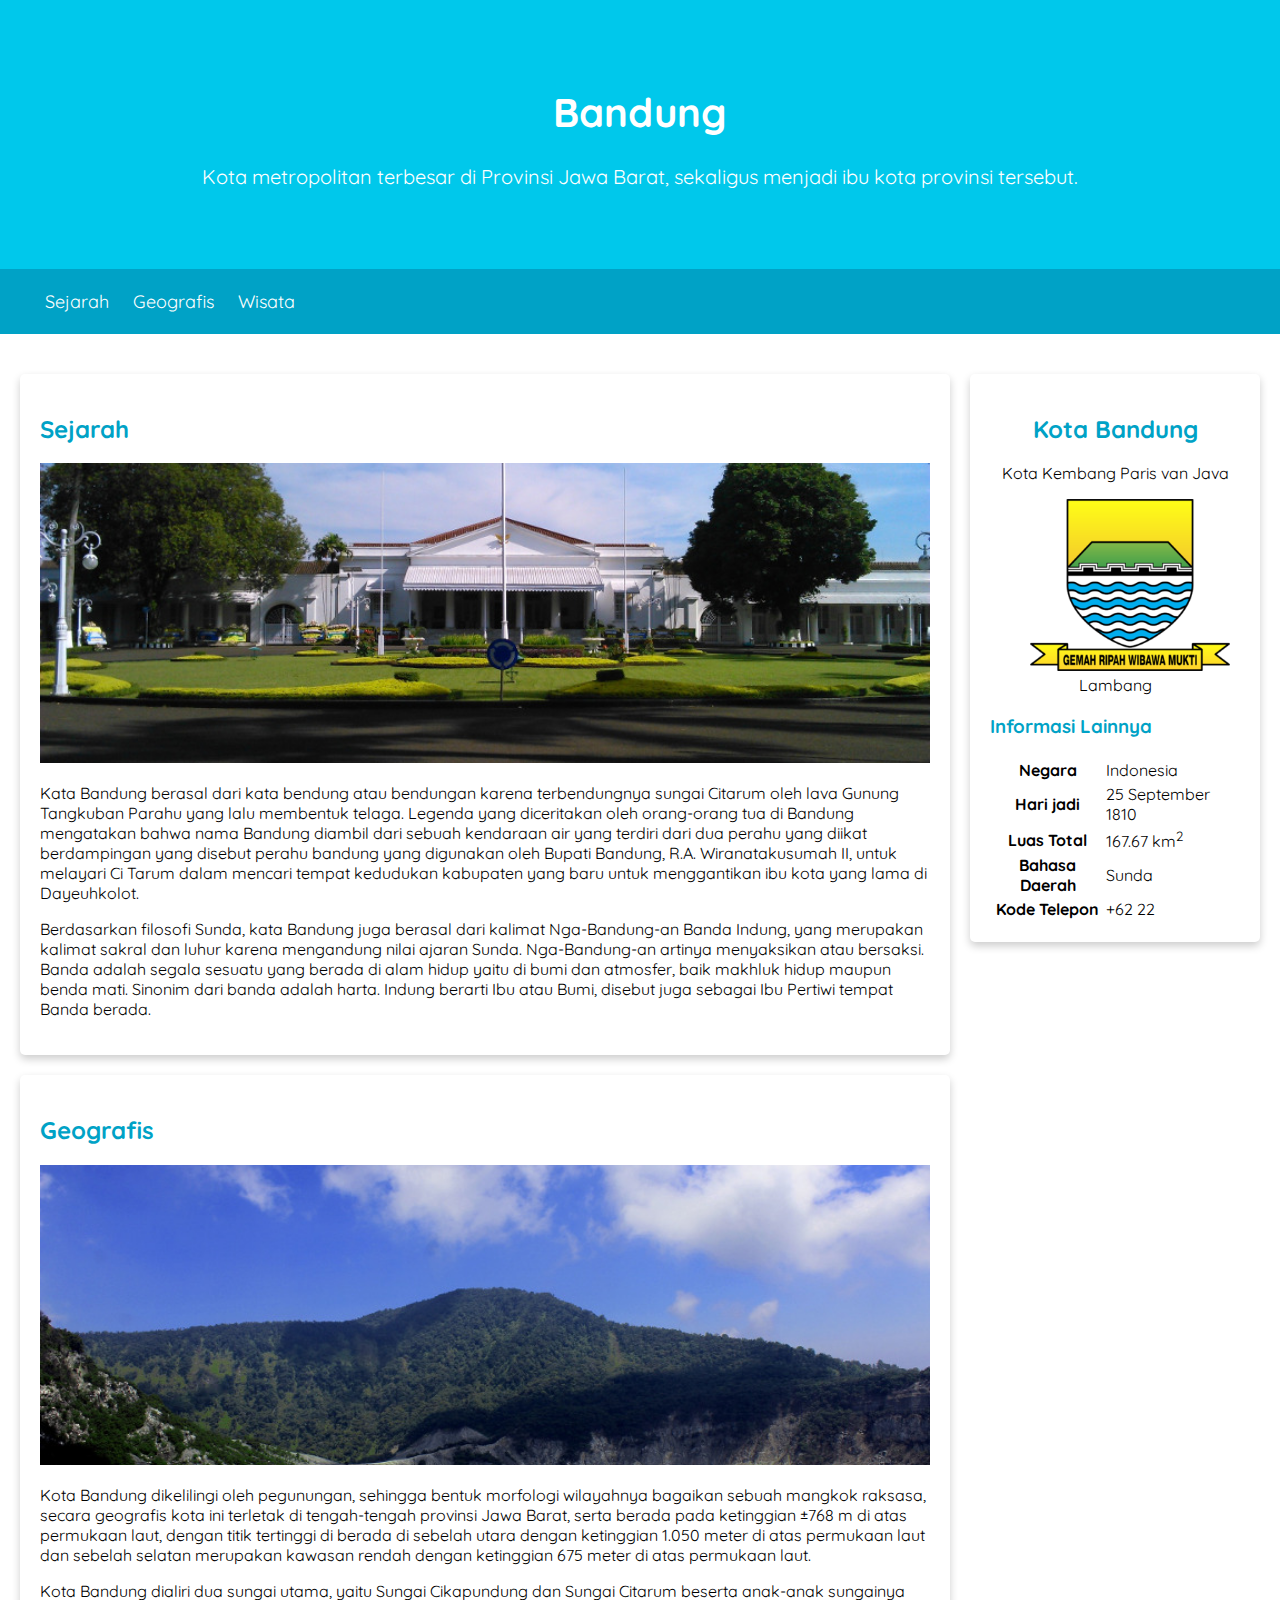
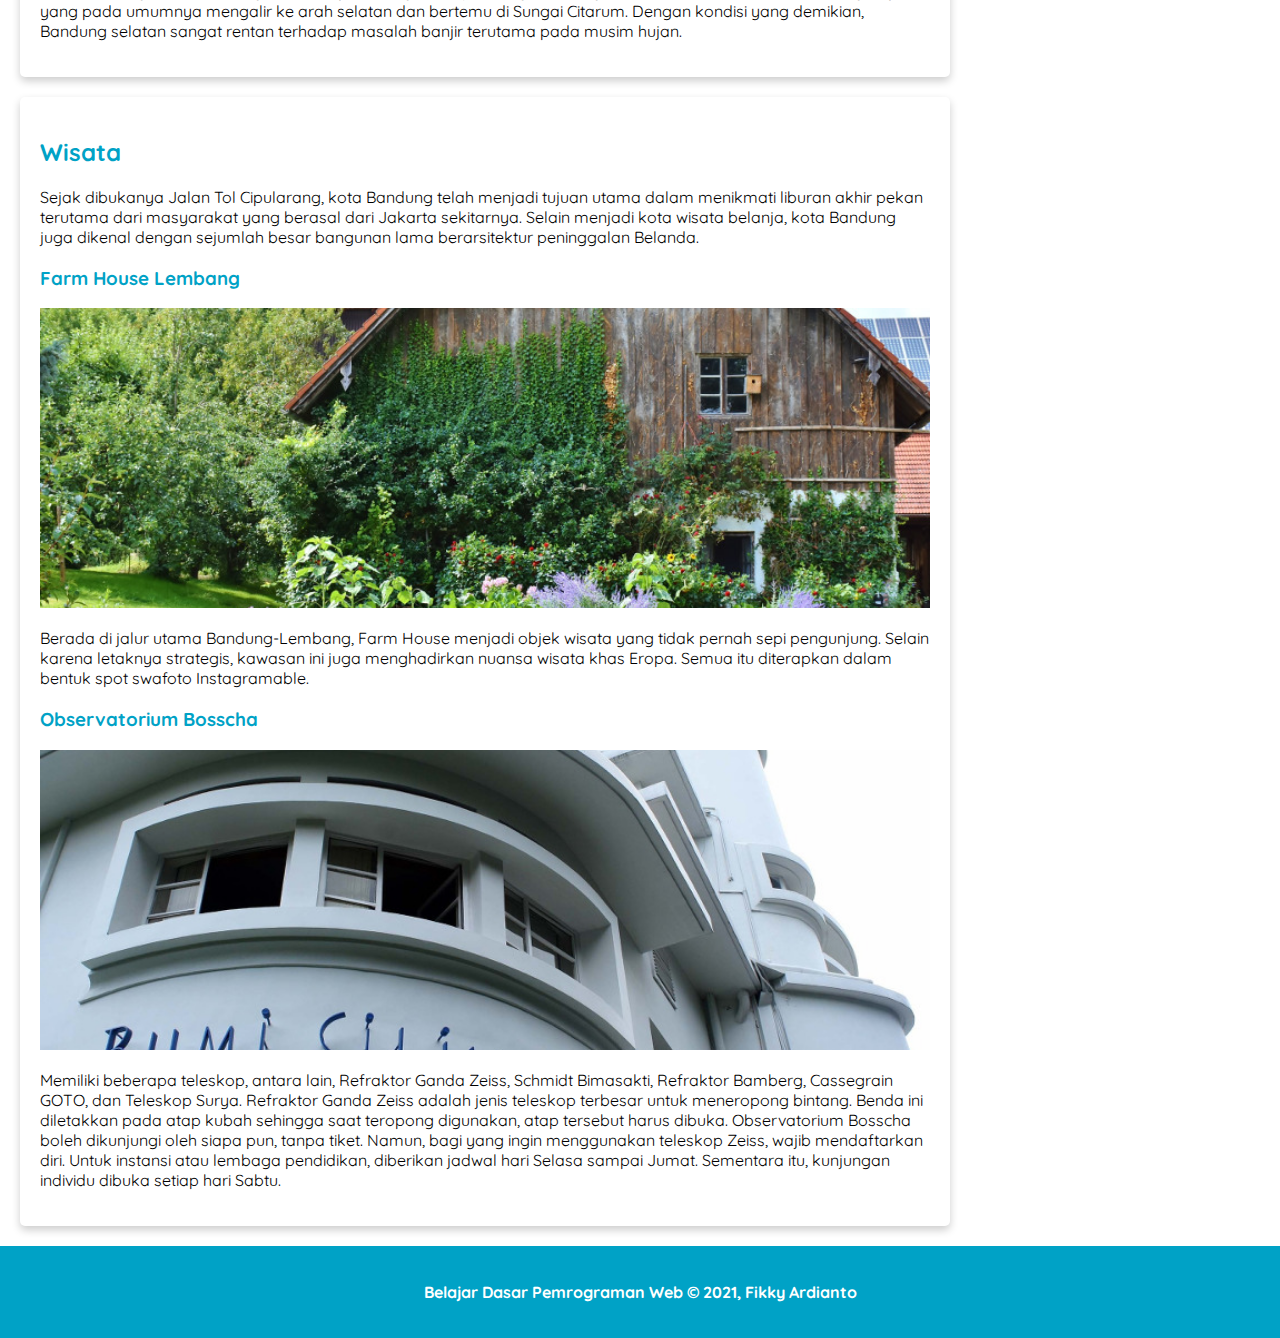
<file: index.html>
<!doctype html>
<html lang="id">
<head>
    <meta charset="UTF-8">
    <meta name="viewport"
          content="width=device-width, user-scalable=no, initial-scale=1.0, maximum-scale=1.0, minimum-scale=1.0">
    <meta http-equiv="X-UA-Compatible" content="ie=edge">
    <title>Bandung</title>

    <link rel="stylesheet" href="assets/styles/style.css">
</head>

<body>
<header>
    <div class="jumbotron">
        <h1>Bandung</h1>
        <p>Kota metropolitan terbesar di Provinsi Jawa Barat, sekaligus menjadi ibu kota provinsi tersebut.</p>
    </div>
    <nav>
        <ul>
            <li><a href="#sejarah">Sejarah</a></li>
            <li><a href="#geografis">Geografis</a></li>
            <li><a href="#wisata">Wisata</a></li>
        </ul>
    </nav>
</header>

<main>
    <div id="content">
        <article id="sejarah" class="card">
            <h2>Sejarah</h2>
            <img src="assets/image/history.jpg" class="featured-image" alt="Sejarah" title="Sejarah">
            <p>Kata Bandung berasal dari kata bendung atau bendungan karena terbendungnya sungai Citarum oleh lava
                Gunung
                Tangkuban
                Parahu yang lalu membentuk telaga. Legenda yang diceritakan oleh orang-orang tua di Bandung mengatakan
                bahwa
                nama
                Bandung diambil dari sebuah kendaraan air yang terdiri dari dua perahu yang diikat berdampingan yang
                disebut
                perahu
                bandung yang digunakan oleh Bupati Bandung, R.A. Wiranatakusumah II, untuk melayari Ci Tarum dalam
                mencari
                tempat
                kedudukan kabupaten yang baru untuk menggantikan ibu kota yang lama di Dayeuhkolot.</p>

            <p>Berdasarkan filosofi Sunda, kata Bandung juga berasal dari kalimat Nga-Bandung-an Banda Indung, yang
                merupakan
                kalimat sakral dan luhur karena mengandung nilai ajaran Sunda. Nga-Bandung-an artinya menyaksikan atau
                bersaksi.
                Banda adalah segala sesuatu yang berada di alam hidup yaitu di bumi dan atmosfer, baik makhluk hidup
                maupun
                benda
                mati. Sinonim dari banda adalah harta. Indung berarti Ibu atau Bumi, disebut juga sebagai Ibu Pertiwi
                tempat
                Banda
                berada.</p>
        </article>

        <article id="geografis" class="card">
            <h2>Geografis</h2>
            <img src="assets/image/geografis.jpg" class="featured-image" alt="Geografis" title="Geografis">
            <p>Kota Bandung dikelilingi oleh pegunungan, sehingga bentuk morfologi wilayahnya bagaikan sebuah mangkok
                raksasa,
                secara geografis kota ini terletak di tengah-tengah provinsi Jawa Barat, serta berada pada ketinggian
                ±768 m
                di
                atas
                permukaan laut, dengan titik tertinggi di berada di sebelah utara dengan ketinggian 1.050 meter di atas
                permukaan
                laut dan sebelah selatan merupakan kawasan rendah dengan ketinggian 675 meter di atas permukaan
                laut.</p>

            <p>Kota Bandung dialiri dua sungai utama, yaitu Sungai Cikapundung dan Sungai Citarum beserta anak-anak
                sungainya
                yang
                pada umumnya mengalir ke arah selatan dan bertemu di Sungai Citarum. Dengan kondisi yang demikian,
                Bandung
                selatan
                sangat rentan terhadap masalah banjir terutama pada musim hujan.</p>
        </article>

        <article id="wisata" class="card">
            <h2>Wisata</h2>
            <p>Sejak dibukanya Jalan Tol Cipularang, kota Bandung telah menjadi tujuan utama dalam menikmati liburan
                akhir
                pekan
                terutama dari masyarakat yang berasal dari Jakarta sekitarnya. Selain menjadi kota wisata belanja,
                kota
                Bandung
                juga
                dikenal dengan sejumlah besar bangunan lama berarsitektur peninggalan Belanda.</p>

            <section>
                <h3>Farm House Lembang</h3>
                <img src="assets/image/farm-house.jpg" class="featured-image" alt="Farm House Lembang"
                     title="Farm House Lembang">
                <p>Berada di jalur utama Bandung-Lembang, Farm House menjadi objek wisata yang tidak pernah sepi
                    pengunjung.
                    Selain
                    karena letaknya strategis, kawasan ini juga menghadirkan nuansa wisata khas Eropa. Semua itu
                    diterapkan
                    dalam bentuk
                    spot swafoto Instagramable.</p>
            </section>

            <section>
                <h3>Observatorium Bosscha</h3>
                <img src="assets/image/bosscha.jpg" class="featured-image" alt="Observatorium Bosscha"
                     title="Observatorium Bosscha">
                <p>Memiliki beberapa teleskop, antara lain, Refraktor Ganda Zeiss, Schmidt Bimasakti, Refraktor Bamberg,
                    Cassegrain
                    GOTO, dan Teleskop Surya. Refraktor Ganda Zeiss adalah jenis teleskop terbesar untuk meneropong
                    bintang.
                    Benda ini
                    diletakkan pada atap kubah sehingga saat teropong digunakan, atap tersebut harus dibuka.
                    Observatorium
                    Bosscha boleh
                    dikunjungi oleh siapa pun, tanpa tiket. Namun, bagi yang ingin menggunakan teleskop Zeiss, wajib
                    mendaftarkan diri.
                    Untuk instansi atau lembaga pendidikan, diberikan jadwal hari Selasa sampai Jumat. Sementara itu,
                    kunjungan
                    individu
                    dibuka setiap hari Sabtu.</p>
            </section>
        </article>
    </div>

    <aside>
        <article class="card profile">
            <header>
                <h2>Kota Bandung</h2>
                <p>Kota Kembang Paris van Java</p>
                <figure>
                    <img src="assets/image/bandung-badge.png" alt="Logo Kota Bandung" title="Logo Kota Bandung">
                    <figcaption>Lambang</figcaption>
                </figure>
            </header>

            <section>
                <h3>
                    Informasi Lainnya
                </h3>

                <table>
                    <tr>
                        <th>Negara</th>
                        <td>Indonesia</td>
                    </tr>
                    <tr>
                        <th>Hari jadi</th>
                        <td>25 September 1810</td>
                    </tr>
                    <tr>
                        <th>Luas Total</th>
                        <td>167.67 km<sup>2</sup></td>
                    </tr>
                    <tr>
                        <th>Bahasa Daerah</th>
                        <td>Sunda</td>
                    </tr>
                    <tr>
                        <th>Kode Telepon</th>
                        <td>+62 22</td>
                    </tr>
                </table>
            </section>
        </article>
    </aside>
</main>

<footer>
    <p>Belajar Dasar Pemrograman Web &#169; 2021, Fikky Ardianto</p>
</footer>
</body>

</html>
</file>
<file: assets/styles/style.css>
@import url('https://fonts.googleapis.com/css?family=Quicksand:400,700&display=swap');

* {
    box-sizing: border-box;
}

body {
    font-family: 'Quicksand', sans-serif;
    margin: 0;
    padding: 0;
}

main {
    padding: 20px;
    overflow: auto;
}

h2, h3 {
    color: #00A2C6;
}

header {
    display: inline;
}

nav {
    background-color: #00A2C6;
    padding: 5px;
    position: sticky;
    top: 0;
}

nav a {
    font-size: 18px;
    font-weight: 400;
    text-decoration: none;
    color: white;
}

nav a:hover {
    font-weight: bold;
}

nav li {
    display: inline;
    list-style-type: none;
    margin-right: 20px;
}

.jumbotron {
    font-size: 20px;
    padding: 60px;
    background-color: #00C8EB;
    text-align: center;
    color: white;
}

.featured-image {
    width: 100%;
    max-height: 300px;
    object-fit: cover;
    object-position: center;
}

.card {
    box-shadow: 0 4px 8px 0 rgba(0, 0, 0, 0.2);
    border-radius: 5px;
    padding: 20px;
    margin-top: 20px;
}

.profile header {
    text-align: center;
}

.profile img {
    width: 200px;
}

#content {
    float: left;
    width: 75%;
}

aside {
    float: right;
    width: 25%;
    padding-left: 20px;
}

footer {
    padding: 20px;
    color: white;
    background-color: #00A2C6;
    text-align: center;
    font-weight: bold;
}

@media screen and (max-width: 1000px) {
    #content, aside {
        width: 100%;
        padding: 0;
    }
}
</file>
